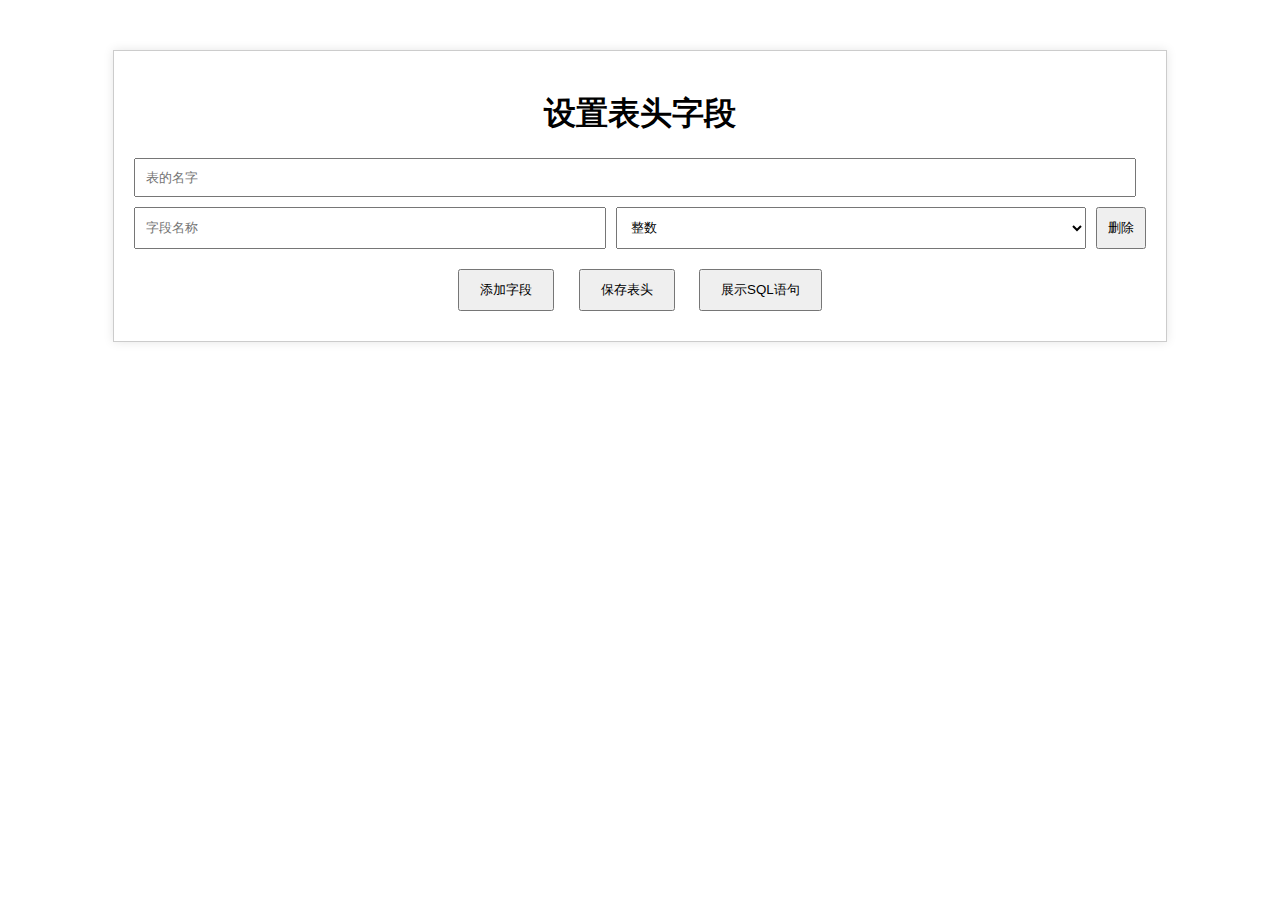
<file: stastic/manager.html>
<!DOCTYPE html>
<html lang="en">
<head>
    <meta charset="UTF-8">
    <meta name="viewport" content="width=device-width, initial-scale=1.0">
    <title>管理员设置表头</title>
    <style>
        body {
            font-family: Arial, sans-serif;
        }
        .container {
            width: 80%;
            margin: auto;
            padding: 20px;
            border: 1px solid #ccc;
            box-shadow: 0 0 10px rgba(0, 0, 0, 0.1);
            margin-top: 50px;
        }
        h1 {
            text-align: center;
        }
        .field-container {
            display: flex;
            margin-bottom: 10px;
        }
        .field-container input, .field-container select {
            flex: 1;
            padding: 10px;
            margin-right: 10px;
        }
        .field-container button {
            padding: 10px;
        }
        .buttons {
            text-align: center;
        }
        .buttons button {
            padding: 10px 20px;
            margin: 10px;
        }
        .sql-container {
            display: none;
            margin-top: 20px;
            padding: 10px;
            border: 1px solid #ccc;
            background-color: #f9f9f9;
            white-space: pre-wrap;
        }
    </style>
</head>
<body>
    <div class="container">
        <h1>设置表头字段</h1>
        <form id="tableForm">
            <div class="field-container">
                <input type="text" name="tableName" placeholder="表的名字" required>
            </div>
            <div id="fields">
                <div class="field-container">
                    <input type="text" name="fieldName[]" placeholder="字段名称" required>
                    <select name="fieldType[]" required>
                        <option value="INT">整数</option>
                        <option value="VARCHAR">字符串</option>
                        <option value="TEXT">长文本</option>
                        <option value="DATE">日期</option>
                        <option value="DATETIME">日期时间</option>
                        <option value="FLOAT">单精度浮点数</option>
                        <option value="DOUBLE">双精度浮点数</option>
                        <option value="BOOLEAN">布尔值</option>
                    </select>
                    <button type="button" onclick="removeField(this)">删除</button>
                </div>
            </div>
            <div class="buttons">
                <button type="button" onclick="addField()">添加字段</button>
                <button type="submit">保存表头</button>
                <button type="button" onclick="toggleSQL()">展示SQL语句</button>
            </div>
        </form>
        <div id="sqlContainer" class="sql-container"></div>
    </div>

    <script>
        function addField() {
            const fieldsContainer = document.getElementById('fields');
            const newField = document.createElement('div');
            newField.className = 'field-container';
            newField.innerHTML = `
                <input type="text" name="fieldName[]" placeholder="字段名称" required>
                <select name="fieldType[]" required>
                    <option value="INT">整数</option>
                    <option value="VARCHAR">字符串</option>
                    <option value="TEXT">长文本</option>
                    <option value="DATE">日期</option>
                    <option value="DATETIME">日期时间</option>
                    <option value="FLOAT">单精度浮点数</option>
                    <option value="DOUBLE">双精度浮点数</option>
                    <option value="BOOLEAN">布尔值</option>
                </select>
                <button type="button" onclick="removeField(this)">删除</button>
            `;
            fieldsContainer.appendChild(newField);
        }

        function removeField(button) {
            const fieldContainer = button.parentNode;
            fieldContainer.parentNode.removeChild(fieldContainer);
        }

        function toggleSQL() {
            const sqlContainer = document.getElementById('sqlContainer');
            if (sqlContainer.style.display === 'none' || sqlContainer.style.display === '') {
                generateSQL();
                sqlContainer.style.display = 'block';
            } else {
                sqlContainer.style.display = 'none';
            }
        }

        function generateSQL() {
            const formData = new FormData(document.getElementById('tableForm'));
            const tableName = formData.get('tableName');
            const fields = [];
            for (let i = 0; i < formData.getAll('fieldName[]').length; i++) {
                fields.push({
                    name: formData.getAll('fieldName[]')[i],
                    type: formData.getAll('fieldType[]')[i]
                });
            }
            let sql = `CREATE TABLE ${tableName} (\n`;
            fields.forEach((field, index) => {
                sql += `  ${field.name} ${field.type}`;
                if (index < fields.length - 1) {
                    sql += ',\n';
                }
            });
            sql += '\n);';
            document.getElementById('sqlContainer').textContent = sql;
        }

        document.getElementById('tableForm').addEventListener('submit', function(event) {
            event.preventDefault();
            const formData = new FormData(event.target);
            const tableName = formData.get('tableName');
            const fields = [];
            for (let i = 0; i < formData.getAll('fieldName[]').length; i++) {
                fields.push({
                    name: formData.getAll('fieldName[]')[i],
                    type: formData.getAll('fieldType[]')[i]
                });
            }
            console.log({ tableName, fields }); // 在这里可以处理表头数据，例如通过AJAX发送到服务器
            alert('表头已保存');
        });
    </script>
</body>
</html>
</file>
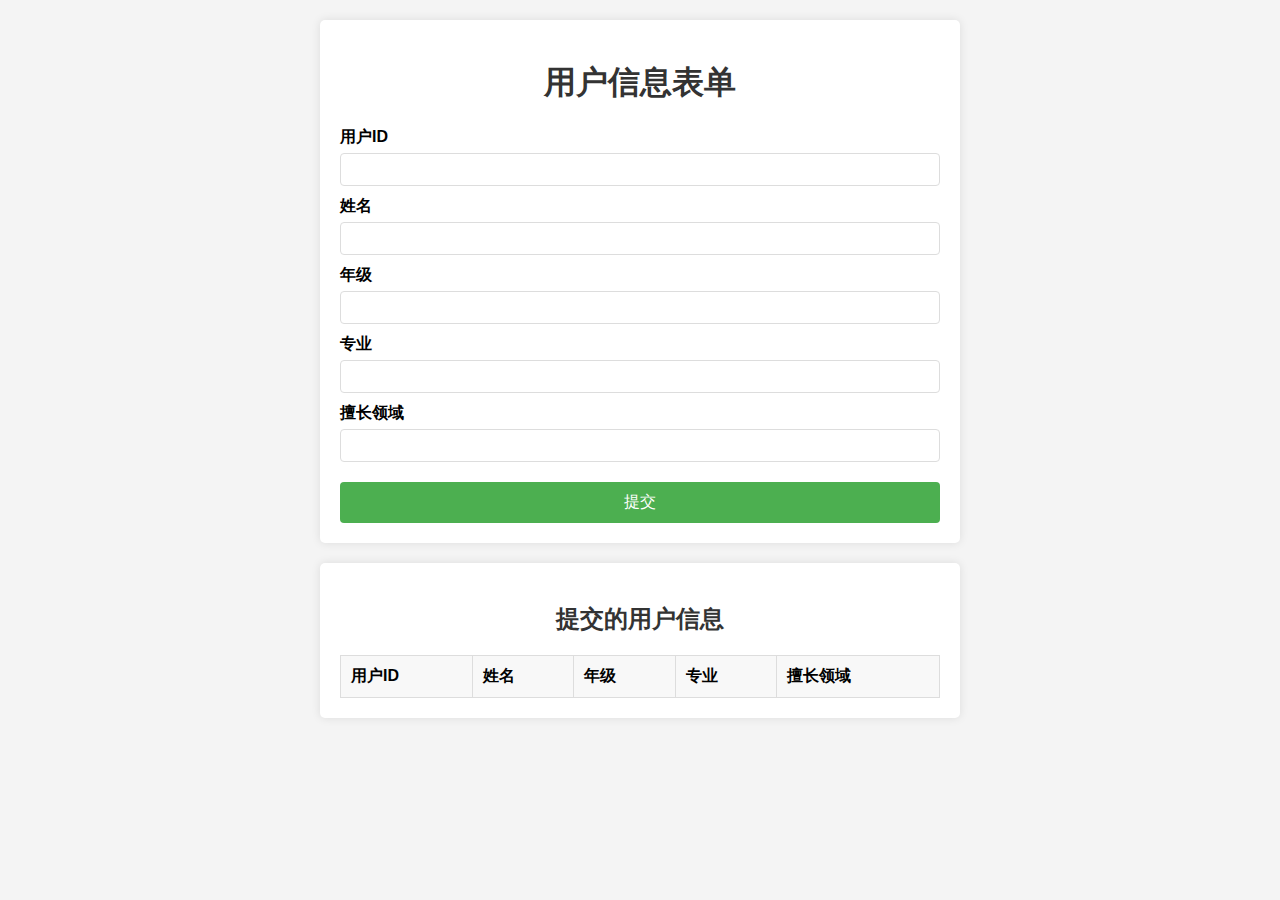
<file: stastic/table.html>
<!DOCTYPE html>
<html lang="en">
<head>
    <meta charset="UTF-8">
    <meta name="viewport" content="width=device-width, initial-scale=1.0">
    <title>用户信息表单</title>
    <link rel="stylesheet" href="styles.css">
</head>
<body>
    <div class="container">
        <h1>用户信息表单</h1>
        <form id="userForm">
            <label for="userId">用户ID</label>
            <input type="text" id="userId" name="userId" required>
            
            <label for="name">姓名</label>
            <input type="text" id="name" name="name" required>
            
            <label for="grade">年级</label>
            <input type="text" id="grade" name="grade" required>
            
            <label for="major">专业</label>
            <input type="text" id="major" name="major" required>
            
            <label for="expertise">擅长领域</label>
            <input type="text" id="expertise" name="expertise" required>
            
            <button type="submit">提交</button>
        </form>
    </div>
    <div class="container">
        <h2>提交的用户信息</h2>
        <table id="userTable">
            <thead>
                <tr>
                    <th>用户ID</th>
                    <th>姓名</th>
                    <th>年级</th>
                    <th>专业</th>
                    <th>擅长领域</th>
                </tr>
            </thead>
            <tbody>
                <!-- 提交的用户信息将被JavaScript插入到这里 -->
            </tbody>
        </table>
    </div>
    <script src="script.js"></script>
</body>
</html>
</file>
<file: stastic/styles.css>
/* 样式表：styles.css */
body {
    font-family: Arial, sans-serif;
    background-color: #f4f4f4;
    margin: 0;
    padding: 0;
}

.container {
    width: 90%;
    max-width: 600px;
    margin: 20px auto;
    padding: 20px;
    background-color: #fff;
    box-shadow: 0 0 10px rgba(0, 0, 0, 0.1);
    border-radius: 5px;
}

h1, h2 {
    text-align: center;
    color: #333;
}

form label {
    display: block;
    margin-top: 10px;
    font-weight: bold;
}

form input {
    width: 100%;
    padding: 8px;
    margin-top: 5px;
    border: 1px solid #ddd;
    border-radius: 4px;
    box-sizing: border-box;
}

form button {
    width: 100%;
    padding: 10px;
    margin-top: 20px;
    background-color: #4CAF50;
    color: white;
    border: none;
    border-radius: 4px;
    cursor: pointer;
    font-size: 16px;
}

form button:hover {
    background-color: #45a049;
}

table {
    width: 100%;
    border-collapse: collapse;
    margin-top: 20px;
}

th, td {
    padding: 10px;
    border: 1px solid #ddd;
    text-align: left;
}

th {
    background-color: #f8f8f8;
}

tr:nth-child(even) {
    background-color: #f2f2f2;
}
</file>
